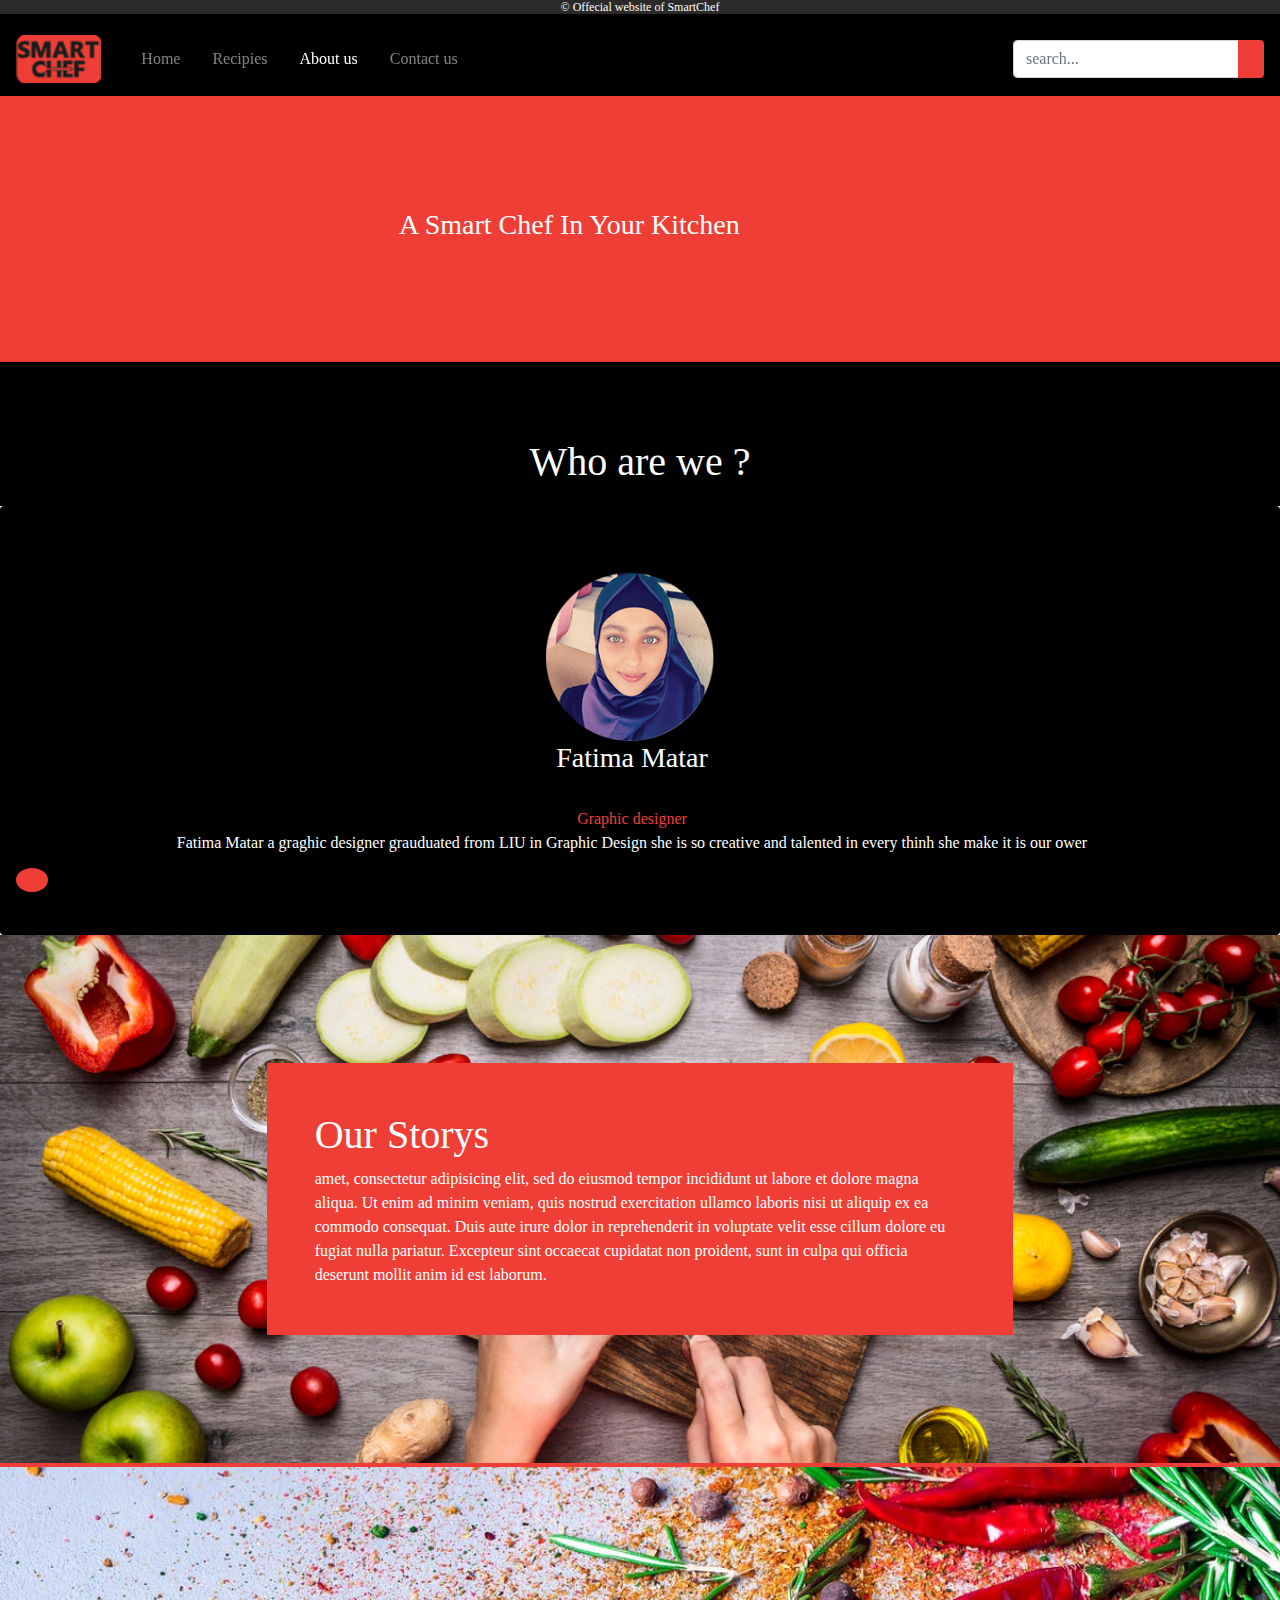
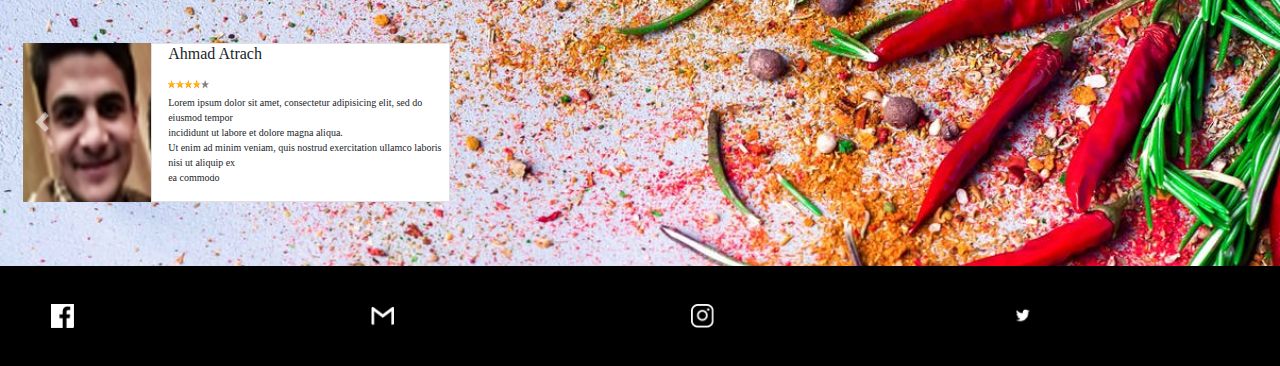
<file: aboutus.html>
<!DOCTYPE html>
<html>
  <head>
    <title>Smart Chef</title>
    <link rel="icon" type="image/png" href="logo2.png" />
    <meta name="viewport" content="width=device-width, initial-scale=1.0" />
    <link rel="stylesheet" href="https://use.fontawesome.com/releases/v5.7.2/css/all.css" integrity="sha384-fnmOCqbTlWIlj8LyTjo7mOUStjsKC4pOpQbqyi7RrhN7udi9RwhKkMHpvLbHG9Sr" crossorigin="anonymous">
    <link rel="stylesheet" href="bootstrap.min.css" />
    <link rel="stylesheet" type="text/css" href="animate.css">
    <link rel="stylesheet" href="style.css" />
  </head>
  <body class="Cfont">
<div class="bg-black">
<!--this is the arrowup-->
  <div id="f"></div>
  <div class="navbar navbar-dark navbar-expand-sm fixed-bottom"> <div class="bg-orange border-raduis-round" ><a class="far fa-arrow-alt-circle-up text-white p-3" href="#f"></a></div></div>
<!--this is the first div abouve the nave bar-->

        <div>  <h1 class=" off"> &copy; Offecial website of SmartChef </h1></div>
<!-- #this is the navbar# -->
   <nav class="navbar cssnav navbar-dark navbar-expand-xl sticky-top">
      <a href="index.html" class="navbar-brand">
        <img src="logo2.png" alt="html logo" height="48px " class="d-block logo2  d-md-none" />
        <img src="logo2.png" alt="html logo" height="30px" class=" d-none  d-lg-none d-md-block" />
        <img src="logo2.png" alt="html logo" height="48px" class=" d-lg-block d-none" />
      </a>
      <button
        type="button"
        class="navbar-toggler"
        data-target=".collapsible-navbar"
        data-toggle="collapse"
      >
        <span class="navbar-toggler-icon"></span>
      </button>
      <div  class="collapse collapsible-navbar navbar-collapse">
        <ul class="navbar-nav ">
     
          <li class="nav-item pl-3"><a href="index.html" class="nav-link"><span><i class="fa fa-home"></i></span> Home</a></li>
          <li class="nav-item pl-3">
            <a href="recipe.html" class="nav-link "><span><i class="fa fa-heart"></i></span> Recipies</a>
          </li>
          <li class="nav-item pl-3"><a href="aboutus.html" class="nav-link active "><span><i class="fa fa-user animated heartBeat"></i></span> About us</a></li>
          <li class="nav-item pl-3 "><a href="contact.html" class="nav-link"><span><i class="fa fa-inbox"></i></span> Contact us</a></li>
          <form class=" pl-4 form-inline d-xl-none d-block col-8 justify-content-end">
          <div class="input-group">
            <div class="input-group-append">
              <button class="btn fa fa-search bg-orange"></button>
            </div>
            <input
              type="text"
              placeholder="search..."
              class="form-control"
            />
            
          </div>

     </form>     
        </ul>
      
      </div>
        <form class=" form-inline d-xl-block d-none   justify-content-end">
          <div class="input-group">
            <input
              type="text"
              placeholder="search..."
              class="form-control"
            />
            <div class="input-group-append">
              <button class="btn fa fa-search bg-orange text-white"></button>
            </div>
          </div></form>   </nav></div>
<!-- #this backround in a big size register button# -->
  <div class="bk3 mx-auto d-md-block d-none text-white pt-6 pb-6 pl-9 ">
            <div class="form-inline ">
              <h3 class="d-sm-block mx-auto pt-5 pb-5 d-none col-12 border-raduis">
              A Smart Chef In Your Kitchen </h3>
              </div>
               </div>
<!-- #this backround in a small size register button -->
  <div class="bk3 pt-5 mx-auto d-block d-md-none pb-7 ">
    
  <div class="form-inline mx-auto text-white col-12">
              <h5 class="mx-auto">A Smart Chef In Your Kitchen </h5>
              </div>
              
      </div>           
<!-- this is who are we -->
  <div class=" div d-flex text-center ">
   <h1 class="mx-auto Cfont pt-6">Who are we ?</h1> 
    </div>  
<!-- #those are the cards --> 
  <div id="nature" class="carousel slide " data-ride="carousel" data-interval="3000">
          <div class="carousel-inner">
            <div class="carousel-item active">
              <div class="card  col-md-12 bg-black text-white Cfont pt-6 pb-6"><div class=" mx-auto"><img src="fatima.png" width="90%"></div> <div class="mx-auto text-center pr-3 "  ><h3>Fatima Matar</h3> <br/> <p class="orange"> Graphic designer <br/><span class="text-white"> Fatima Matar a graghic designer grauduated from LIU in Graphic Design she is so creative and talented in every thinh she make it is our ower</span></p></div></div>
            </div>
            <div class="carousel-item">
              <div class=" card col-md-12 bg-black text-white Cfont pt-6 pb-6 "><div class=" mx-auto"><img src="ahmad.png" width="90%"></div> <div class="mx-auto text-center pr-3 "  ><h3>Fatima Matar</h3> <br/> <p class="orange"> Graphic designer <br/><span class="text-white"> Fatima Matar a graghic designer grauduated from LIU in Graphic Design she is so creative and talented in every thinh she make it is our ower</span></p></div></div>
            </div>
            <div class="carousel-item">
              <div class=" card col-md-12 bg-black text-white Cfont pt-6 pb-6 "><div class=" mx-auto"><img src="safa.png" width="90%"></div> <div class="mx-auto text-center pr-3 "  ><h3>Fatima Matar</h3> <br/> <p class="orange"> Graphic designer <br/><span class="text-white"> Fatima Matar a graghic designer grauduated from LIU in Graphic Design she is so creative and talented in every thinh she make it is our ower</span></p></div></div>
            </div>
          </div>
          <a href="#nature" class="carousel-control-prev" data-slide="prev">
            <span class=""></span>
          </a>
          <a href="#nature" class="carousel-control-next" data-slide="next">
            <span class=""></span>
          </a>
        </div>   
        <div class="bk4 bg-orange  pt-7 pb-7">
                  
                  <div class="bg-orange col-7 text-white mx-auto my-auto p-5"><h1> Our Storys</h1> amet, consectetur adipisicing elit, sed do eiusmod
                  tempor incididunt ut labore et dolore magna aliqua. Ut enim ad minim veniam,
                  quis nostrud exercitation ullamco laboris nisi ut aliquip ex ea commodo
                  consequat. Duis aute irure dolor in reprehenderit in voluptate velit esse
                  cillum dolore eu fugiat nulla pariatur. Excepteur sint occaecat cupidatat non
                  proident, sunt in culpa qui officia deserunt mollit anim id est laborum. </div>
                </div> 
                <!--this is the comment section-->  
      <div class=" bg-black border-top-orange " > 
        <div class="d-flex  bckdiv7 pt-7 pb-6 ">
        <div class=" mt-5 ml-7">
        <div id="nature" class="carousel slide ml-2 col-10" data-ride="carousel">
          <ul class="carousel-indicators">
            <li data-target="#nature" data-slide-to="0" class="active"></li>
            <li data-target="#nature" data-slide-to="1"></li>
            <li data-target="#nature" data-slide-to="2"></li>
            <li data-target="#nature" data-slide-to="3"></li>
          </ul>
          <div class="carousel-inner">
            <div class="carousel-item active">
              <div class="mr-auto ml- d-flex">
          <img src="personeicon2.png" width="30%;" >
        
        <div class="d-block border bg-white pl-3" >
          <h6>Ahmad Atrach</h6>
          <img class="" src="stars.png" width="15%">
          <p class=" text3">Lorem ipsum dolor sit amet, consectetur adipisicing elit, sed do eiusmod
          tempor<br/> incididunt ut labore et dolore magna aliqua.<br/> Ut enim ad minim veniam,
          quis nostrud exercitation ullamco laboris nisi ut aliquip ex<br/> ea commodo  </p>
        </div></div>
            </div>
            <div class="carousel-item">
              <div class="mr-auto ml- d-flex">
          <img src="personeicon.png" width="30%;" >
        
        <div class="d-block border bg-white pl-3" >
          <h6>Mouhamad Oumar</h6>
          <img class="" src="stars.png" width="15%">
          <p class=" text3">Lorem ipsum dolor sit amet, consectetur adipisicing elit, sed do eiusmod
          tempor<br/> incididunt ut labore et dolore magna aliqua.<br/> Ut enim ad minim veniam,
          quis nostrud exercitation ullamco laboris nisi ut aliquip ex<br/> ea commodo  </p>
        </div></div>
            </div>
            <div class="carousel-item">
              <div class="mr-auto ml- d-flex">
          <img src="personeicon.png" width="30%;" >
        
        <div class="d-block border bg-white pl-3" >
          <h6>yehya hamouden</h6>
          <img class="" src="stars.png" width="15%">
          <p class=" text3">Lorem ipsum dolor sit amet, consectetur adipisicing elit, sed do eiusmod
          tempor<br/> incididunt ut labore et dolore magna aliqua.<br/> Ut enim ad minim veniam,
          quis nostrud exercitation ullamco laboris nisi ut aliquip ex<br/> ea commodo  </p>
        </div></div>
            </div>
            <div class="carousel-item">
              <div class="mr-auto ml- d-flex">
          <img src="personeicon.png" width="30%;" >
        
        <div class="d-block border bg-white pl-3" >
          <h6>Issa Badra</h6>
          <img class="" src="stars.png" width="15%">
          <p class=" text3">Lorem ipsum dolor sit amet, consectetur adipisicing elit, sed do eiusmod
          tempor<br/> incididunt ut labore et dolore magna aliqua.<br/> Ut enim ad minim veniam,
          quis nostrud exercitation ullamco laboris nisi ut aliquip ex<br/> ea commodo  </p>
        </div></div>
            </div>
          </div>
          <a href="#nature" class="carousel-control-prev" data-slide="prev">
            <span class="carousel-control-prev-icon"></span>
          </a>
          <a href="#nature" class="carousel-control-next" data-slide="next">
            <span class="carousel-control-next-icon"></span>
          </a>
        </div>
      </div>
        </div>
      </div>


<!--this is the footer-->
    <div class="bg-black d-flex"> 
        <div class="containe">
         <img src="facebook.png" alt="Avatar" class="image">
        <a href="http://www.facebook.com"><div class="overlay">
           <div class="text"><p class="size1">Facebook</p></div>
             </div></a>
                </div>
                <div class="containe">
         <img src="gmail.png" alt="Avatar" class="image">
       <a href="http://www.gmail.com">  <div class="overlay">
           <div class="text"><p class="size1">Gmail</p></div>
             </div></a>
                </div>
                <div class="containe">
         <img src="instagram.png" alt="Avatar" class="image">
        <a href="http://www.instagram.com"><div class="overlay">
        <div class="text"><p class="size1">Instagram</p></div>
             </div></a>
                </div>
                <div class="containe">
         <img src="twitter.png" alt="Avatar" class="image">
      <a href="http://www.twitter.com"> <div class="overlay">
            <div class="text"><p class="size1">Twitter</p></div>
             </div></a>
                </div></div>
                
      </div>
<script src="jquery-3.3.1.min.js"></script>
<script src="bootstrap.min.js"></script>
</body>
</html>
</file>
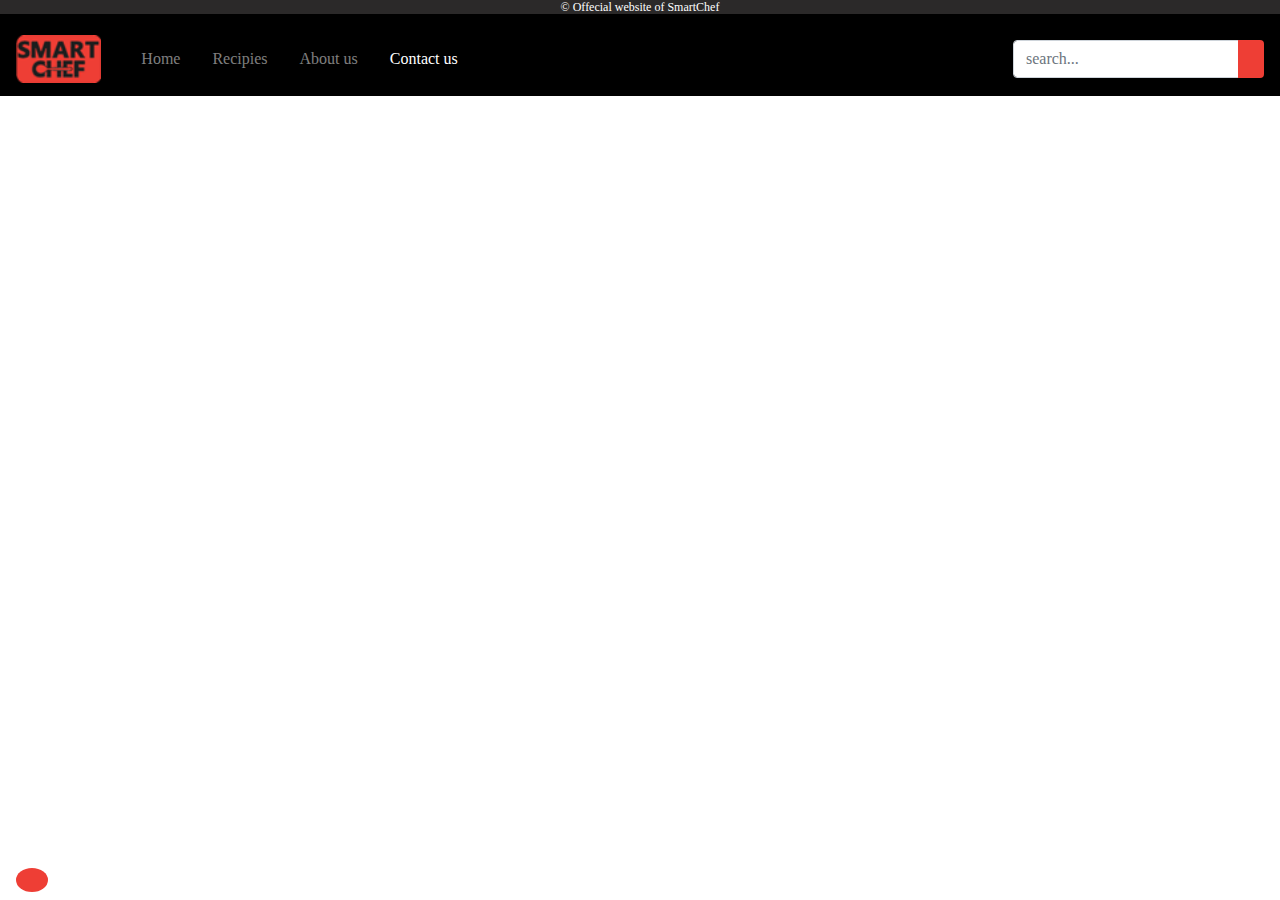
<file: contact.html>
<!DOCTYPE html>
<html>
  <head>
    <title>Smart Chef</title>
    <link rel="icon" type="image/png" href="logo2.png" />
    <meta name="viewport" content="width=device-width, initial-scale=1.0" />
    <link rel="stylesheet" href="https://use.fontawesome.com/releases/v5.7.2/css/all.css" integrity="sha384-fnmOCqbTlWIlj8LyTjo7mOUStjsKC4pOpQbqyi7RrhN7udi9RwhKkMHpvLbHG9Sr" crossorigin="anonymous">  
    <link rel="stylesheet" href="bootstrap.min.css" />
    <link rel="stylesheet" type="text/css" href="animate.css">
    <link rel="stylesheet" href="style.css" />
  </head>
  <body class="Cfont">
<div class="bg-black">
  <div id="f"></div>
<div class="navbar navbar-dark  navbar-expand-sm fixed-bottom"> <div class="bg-orange border-raduis-round" ><a class="far fa-arrow-alt-circle-up text-white p-3" href="#f"></a></div></div>
<!--this is the first div abouve the nave bar-->

        <div>  <h1 class=" off"> &copy; Offecial website of SmartChef </h1></div>
<!-- #this is the navbar# -->
   <nav class="navbar cssnav navbar-dark navbar-expand-xl sticky-top">
      <a href="index.html" class="navbar-brand">
        <img src="logo2.png" alt="html logo" height="48px " class="d-block logo2  d-md-none" />
        <img src="logo2.png" alt="html logo" height="30px" class=" d-none  d-lg-none d-md-block" />
        <img src="logo2.png" alt="html logo" height="48px" class=" d-lg-block d-none" />
      </a>
      <button
        type="button"
        class="navbar-toggler"
        data-target=".collapsible-navbar"
        data-toggle="collapse"
      >
        <span class="navbar-toggler-icon"></span>
      </button>
      <div  class="collapse collapsible-navbar navbar-collapse">
        <ul class="navbar-nav ">
     
          <li class="nav-item pl-3"><a href="index.html" class="nav-link"><span><i class="fa fa-home"></i></span> Home</a></li>
          <li class="nav-item pl-3">
            <a href="recipe.html" class="nav-link "><span><i class="fa fa-heart"></i></span> Recipies</a>
          </li>
          <li class="nav-item pl-3"><a href="aboutus.html" class="nav-link"><span><i class="fa fa-user"></i></span> About us</a></li>
          <li class="nav-item pl-3 "><a href="contact.html" class="nav-link  active"><span><i class="fa fa-inbox animated heartBeat"></i></span> Contact us</a></li>
          <form class=" pl-4 form-inline d-xl-none d-block col-8 justify-content-end">
          <div class="input-group">
            <div class="input-group-append">
              <button class="btn fa fa-search bg-orange"></button>
            </div>
            <input
              type="text"
              placeholder="search..."
              class="form-control"
            />
            
          </div>

     </form>     
        </ul>
      
      </div>
        <form class=" form-inline d-xl-block d-none   justify-content-end">
          <div class="input-group">
            <input
              type="text"
              placeholder="search..."
              class="form-control"
            />
            <div class="input-group-append">
              <button class="btn fa fa-search bg-orange text-white"></button>
            </div>
          </div></form>   </nav></div>
<script src="jquery-3.3.1.min.js"></script>
<script src="bootstrap.min.js"></script>
</body>
</html>
</file>
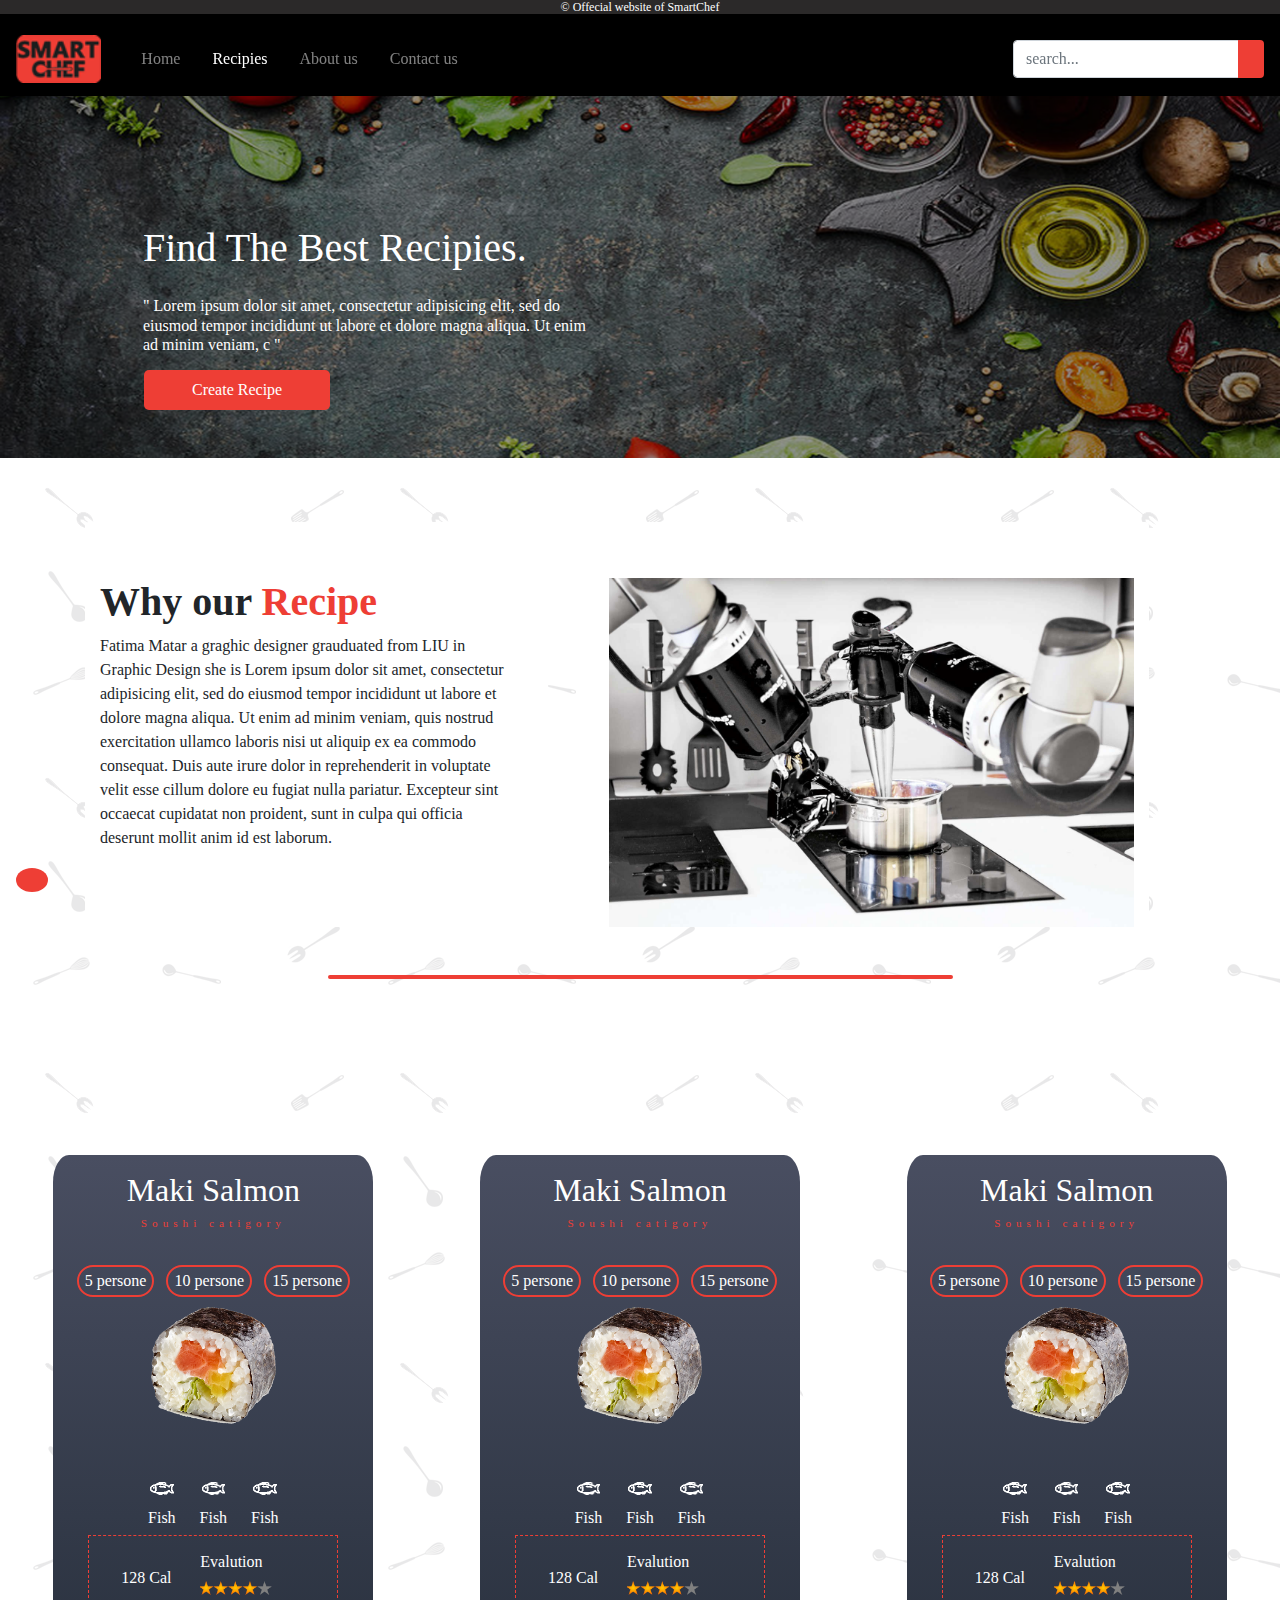
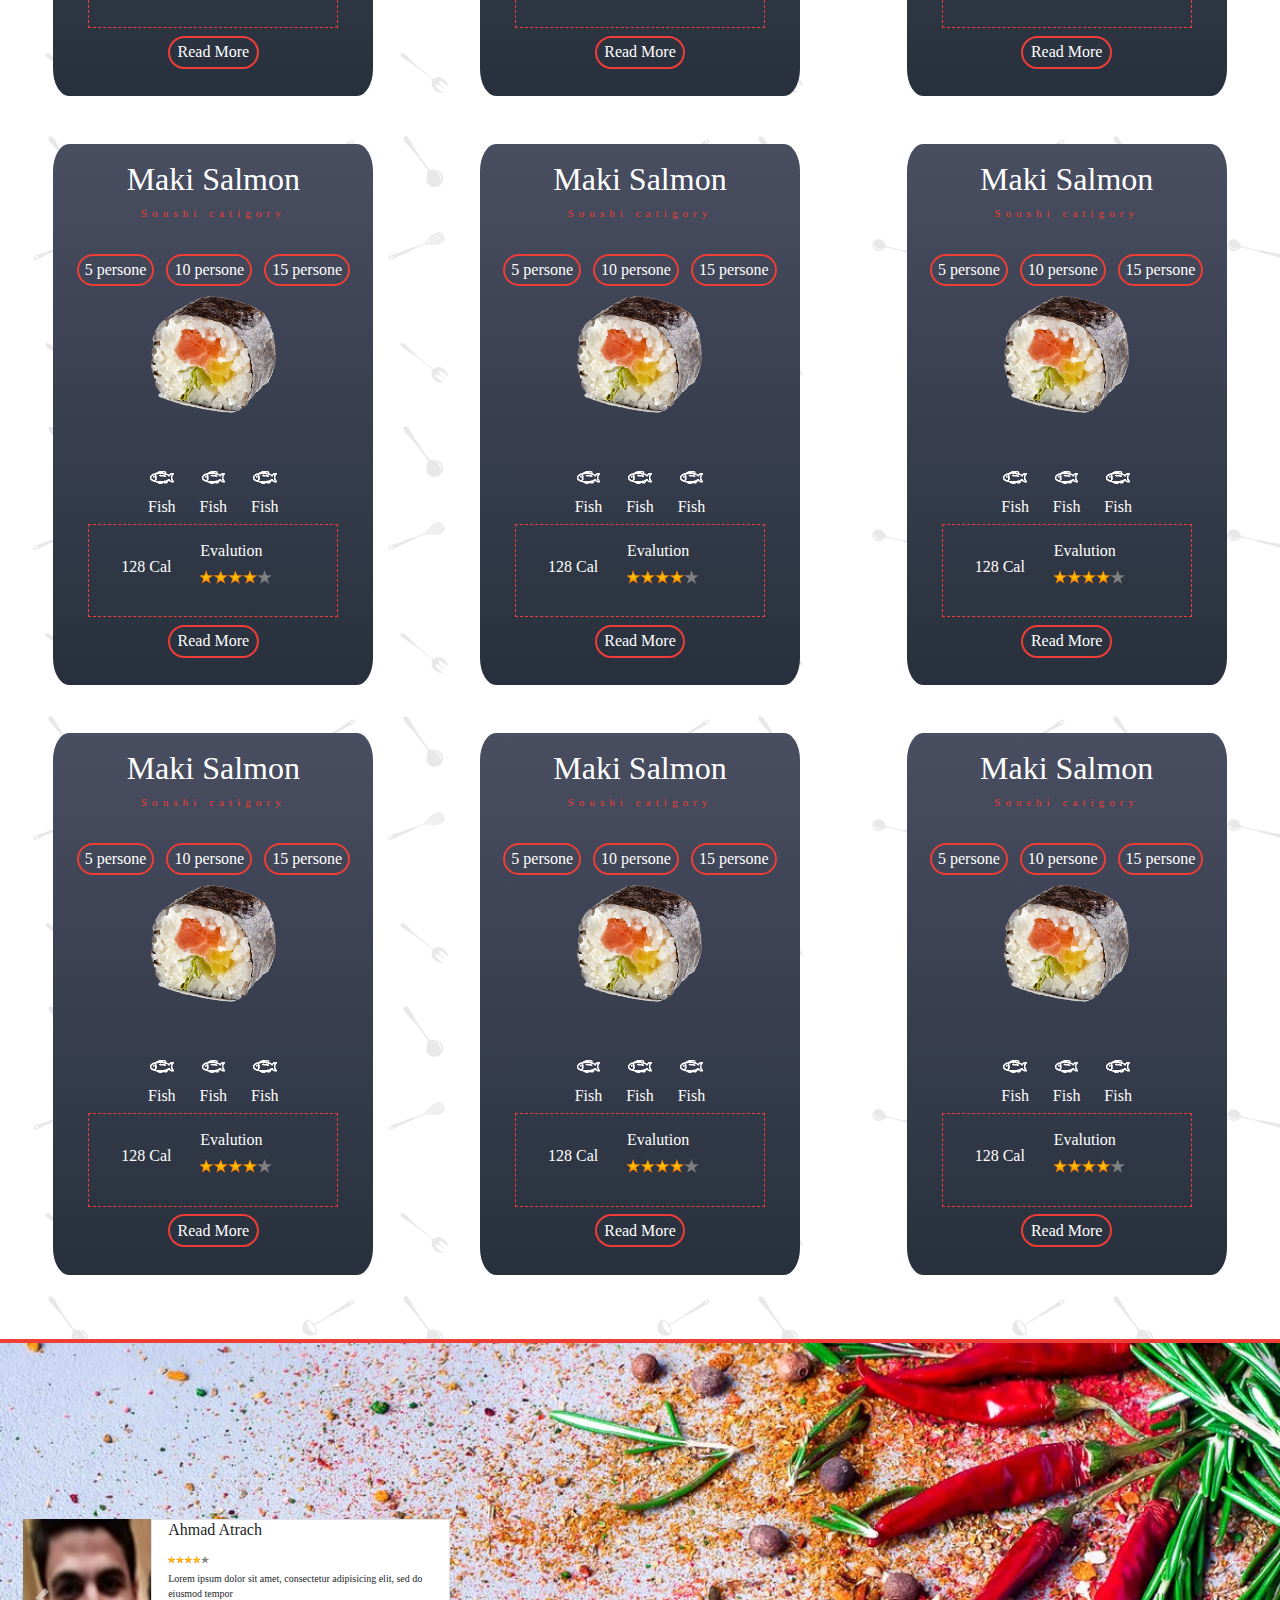
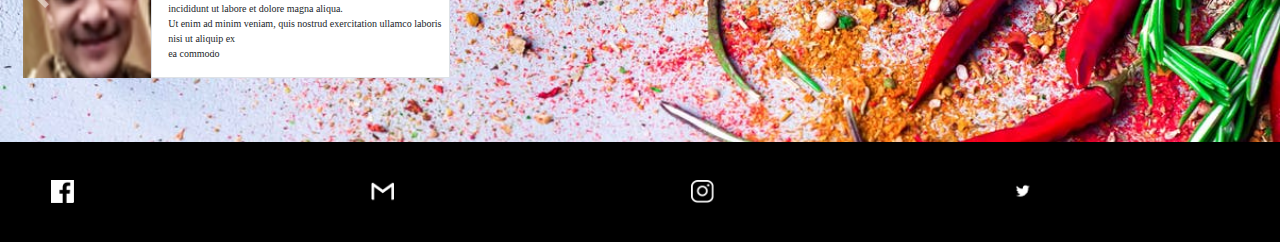
<file: recipe.html>
<!DOCTYPE html>
<html>
  <head>
    <title>Recipes</title>
    <link rel="icon" type="image/png" href="logo2.png" />
    <meta name="viewport" content="width=device-width, initial-scale=1.0" />
    <link rel="stylesheet" href="https://use.fontawesome.com/releases/v5.7.2/css/all.css" integrity="sha384-fnmOCqbTlWIlj8LyTjo7mOUStjsKC4pOpQbqyi7RrhN7udi9RwhKkMHpvLbHG9Sr" crossorigin="anonymous">
    <link rel="stylesheet" href="bootstrap.min.css" />
    <link rel="stylesheet" href="style.css" />
     <link rel="stylesheet" type="text/css" href="animate.css">
  </head>
  <body class="Cfont bg-black bg-black ">
<div class="bg-black">
<!--this is the arrowup-->
  <div id="f"></div>
  <div class="navbar navbar-dark navbar-expand-sm fixed-bottom"> <div class="bg-orange border-raduis-round" ><a class="far fa-arrow-alt-circle-up text-white p-3" href="#f"></a></div></div>
<!--this is registration div on button in the register in small big screen -->
  <div class="modal Cfont bg-orange opacity" id="registermodal" >
        <div class="modal-dialog animated zoomIn bg-black raduis  ">
          <div class="modal-content bg-black raduis  ">
            <div class="modal-header">
              <h4 class="text-white">Create Recipe</h4>
              <button type="button" class="close text-white" data-dismiss="modal">
                &times;
              </button>
            </div>
            <div class="container mt-5 mb-5 text-white pl-5 pr-5">
      <form>
        <div class="form-row">
          <div class="form-group col-md-6">
            <label for="fname">Name of the recipe</label>
            <input
              type="text"
              id="fname"
              class="form-control"
              placeholder="enter your recipe name"
              required
            />
          </div>
          <div class="form-group col-md-6">
          <label for="exp">For persones:</label>
          <input
            type="number"
            id="exp"
            class="form-control"
            min="0"
            value="3"
          />
        </div>
        </div>
        <div class="form-group">
          <label for="email">Entre the ingredient</label>
          <div class="input-group" style="height: 100px;">
            <div class="input-group-prepend">
              <span class="input-group-text">?</span>
            </div>
            <textarea
              style="height: 100px;"            

              id="email"
              class="form-control"
              placeholder="type here"
              required></textarea>
          </div>
        </div>  
          <div class="form-group">
            <label for="address">Kind of recipe:</label>
            <select id="address" class="form-control">
              <option value="1">Sweet</option>
              <option value="2" >Salty</option>
              <option value="3" selectedS>Home Cooking</option>
              <option value="4">Healthy</option>
            </select>
          </div>
                  <div class="form-group">
          <label for="email">Preparation</label>
          <div class="input-group" style="height: 100px;">
            <div class="input-group-prepend">
              <span class="input-group-text"><span class="rotate textsmall">how you do it</span></span>
            </div>
            <textarea
              style="height: 100px;"            
              id="email"
              class="form-control"
              placeholder="type here"
              required></textarea>
          </div>
        </div>  
        <div class="form-group ">
          <div class="custom-control custom-radio">
     <input type="radio" id="customRadio1" name="customRadio" class="custom-control-input" required>
  <label class="custom-control-label" for="customRadio1">Over 500 Caloreies</label>
      </div>
    <div class="custom-control custom-radio">
  <input type="radio" id="customRadio2" name="customRadio" class="custom-control-input" required>
  <label class="custom-control-label" for="customRadio2">Less than 500 Calories</label>
      </div>
        </div> 

        <div class="modal-footer">
              <button class="btn bg-orange text-white" type="submit">Create Recipe</button>
            </div>
      </form>
    </div>  
            
          </div>
        </div>
      </div>
<!--this is the first div abouve the nave bar-->

        <div>  <h1 class=" off"> &copy; Offecial website of SmartChef </h1></div>
<!-- #this is the navbar# -->
	 <nav class="navbar cssnav navbar-dark navbar-expand-xl sticky-top">
      <a href="index.html" class="navbar-brand">
        <img src="logo2.png" alt="html logo" height="48px " class="d-block logo2  d-md-none" />
        <img src="logo2.png" alt="html logo" height="30px" class=" d-none  d-lg-none d-md-block" />
        <img src="logo2.png" alt="html logo" height="48px" class=" d-lg-block d-none" />
      </a>
      <button
        type="button"
        class="navbar-toggler"
        data-target=".collapsible-navbar"
        data-toggle="collapse"
      >
        <span class="navbar-toggler-icon"></span>
      </button>
      <div  class="collapse collapsible-navbar navbar-collapse">
        <ul class="navbar-nav ">
     
          <li class="nav-item pl-3"><a href="index.html" class="nav-link "><span><i class="fa fa-home"></i></span> Home</a></li>
          <li class="nav-item pl-3">
            <a href="recipe.html" class="nav-link active"><span><i class="fa fa-heart animated heartBeat"></i></span> Recipies</a>
          </li>
          <li class="nav-item pl-3"><a href="aboutus.html" class="nav-link"><span><i class="fa fa-user"></i></span> About us</a></li>
          <li class="nav-item pl-3 "><a href="contact.html" class="nav-link"><span><i class="fa fa-inbox"></i></span> Contact us</a></li>
          <form class=" pl-4 form-inline d-xl-none d-block col-8 justify-content-end">
          <div class="input-group">
            <div class="input-group-append">
              <button class="btn fa fa-search bg-orange"></button>
            </div>
            <input
              type="text"
              placeholder="search..."
              class="form-control"
            />
            
          </div>

     </form>     
        </ul>
      
      </div>
        <form class=" form-inline d-xl-block d-none   justify-content-end">
          <div class="input-group">
            <input
              type="text"
              placeholder="search..."
              class="form-control"
            />
            <div class="input-group-append">
              <button class="btn fa fa-search bg-orange text-white"></button>
            </div>
          </div></form>   </nav>
<!-- #this backround in a big size register button# -->
	<div class="recipebk d-md-block d-none text-white pt-7 pl-7">  
            <div class="form-inline ">
            	<h1 class="d-sm-block d-none col-12">
           Find The Best Recipies. </h1>
              </div>
              <h6 class=" d-sm-block d-none col-5 mt-3 ">
           " Lorem ipsum dolor sit amet, consectetur adipisicing elit, sed do eiusmod
           tempor incididunt ut labore et dolore magna aliqua. Ut enim ad minim veniam,
           c "</h6> 
              <button
          class=" registerbuttonrecipe ml-3 pl-5 pr-5 mt-2 mb-5"
          data-target="#registermodal"
          data-toggle="modal">
          Create Recipe
        </button>
               </div>
<!-- #this backround in a small size register button -->
  <div class="recipebk pt-5 d-block d-md-none ">
    
  <div class="form-inline text-white col-12">
              <h5 ">
           Find The Best Recipies. </h5>
              </div>
              <h6 class="textsmall  text-white col-4">
           " Lorem ipsum dolor sit amet, consectetur adipisicing elit, sed do eiusmod
           tempor incididunt ut labore et dolore magna aliqua. Ut enim ad minim veniam,
           c "</h6> 
              <button
          class=" registerbuttonrecipe ml-3 pl-5 pr-5 mt-2 mb-5"
          data-target="#registermodal"
          data-toggle="modal">
          Create Recipe
        </button>
      </div>           
<!--this is our recipe feature-->
 <div class="row recipediv2 col-12 bg-white mx-auto  pb-6 pt-6 ">
	  	<div class="container row mx-auto " >
	  		<div class="card bg-white col-md-6  pt-6 col-xl-5 col-12 Cfont d-block"><div class="mx-auto text-left  pr-3 "  ><h1 class="bold">Why our <span class="orange">Recipe</span> </h1><p class=""> <span class=""> Fatima Matar a graghic designer grauduated from LIU in Graphic Design she is Lorem ipsum dolor sit amet, consectetur adipisicing elit, sed do eiusmod
        tempor incididunt ut labore et dolore magna aliqua. Ut enim ad minim veniam,
        quis nostrud exercitation ullamco laboris nisi ut aliquip ex ea commodo
        consequat. Duis aute irure dolor in reprehenderit in voluptate velit esse
        cillum dolore eu fugiat nulla pariatur. Excepteur sint occaecat cupidatat non
        proident, sunt in culpa qui officia deserunt mollit anim id est laborum.	</span></p></div></div>
        <div class="card  col-md-5 col-xl-6 col-8 mx-auto  pt-6 justify-content-center "><img src="robotrecipe.jpg" width="100%"></div></div><div class="bg-orange mx-auto mt-5" style=" width: 50%; border-radius: 50px; border:solid #ee3e35 2px; "></div></div>
<!--this is our recipe our recipe-->
 <div class=" recipediv2 col-12 bg-white mx-auto  pb-6 pt-6">
 	<div class="row">
   <!--this is the first card--><div class="card animated pulse back col-md-5 col-xl-3 mt-5 ml-2 col-10 mx-auto  ">
        <div class="mx-auto text-center pt-3"><h3 class="text-white title">Maki Salmon</h3> <h6 class="subtitle">Soushi catigory</h6></div>
        <div class="card-body width   ">
          <div class="d-flex justify-content-center mx-auto " style=" width: 80%">
          <button class="btn rounddiv"> 5 persone</button>
          <button class="btn rounddiv "> 10 persone</button>
          <button class="btn rounddiv"> 15 persone</button>
        </div>
        <div class="mx-auto d-flex">
            <img class="mx-auto pic" src="png1.png" width="50%" >
        </div>
        <div class=" d-flex justify-content-center mt-5" >
          <div class="d-flex  bck " style="width: 60%;">
            <div class="element text-center  ">
            <img src="220126.png" width="50%"> 
            <h6 class="pt-2">Fish</h6>
          </div>
          <div class="element text-center mx-auto  ">
            <img src="220126.png" width="50%"> 
            <h6 class="pt-2">Fish</h6>
          </div> 
          <div class="element text-center" >
            <img src="220126.png" width="50%"> 
            <h6 class="pt-2">Fish</h6>
          </div>
          </div>  
        </div>
        <div  class=" d-flex mx-auto  text-white p-3" style="width: 100%; border:dashed #ee3e35 1px; ;" >
        <h6 class="p-3"> 128 Cal </h6>
        <div class="ml-auto">
          <h6>Evalution</h6>
          <img class="mb-2" src="stars.png" width="60%">
        </div>
        </div>
        <div class="  d-flex justify-content-center">
          <button class="rounddiv btn"> Read More </button>
        </div>
        
        </div> 
        </div>  	
   <!--this is the first card--><div class="card back  animated pulse col-md-5 col-xl-3 mt-5 ml-2 col-10 mx-auto  ">
        <div class="mx-auto text-center pt-3"><h3 class="text-white title">Maki Salmon</h3> <h6 class="subtitle">Soushi catigory</h6></div>
        <div class="card-body width ">
          <div class="d-flex justify-content-center mx-auto " style=" width: 80%">
          <button class="btn rounddiv"> 5 persone</button>
          <button class="btn rounddiv "> 10 persone</button>
          <button class="btn rounddiv"> 15 persone</button>
        </div>
        <div class="mx-auto d-flex">
            <img class="mx-auto pic" src="png1.png" width="50%" >
        </div>
        <div class=" d-flex justify-content-center mt-5" >
          <div class="d-flex  bck " style="width: 60%;">
            <div class="element text-center  ">
            <img src="220126.png" width="50%"> 
            <h6 class="pt-2">Fish</h6>
          </div>
          <div class="element text-center mx-auto  ">
            <img src="220126.png" width="50%"> 
            <h6 class="pt-2">Fish</h6>
          </div> 
          <div class="element text-center" >
            <img src="220126.png" width="50%"> 
            <h6 class="pt-2">Fish</h6>
          </div>
          </div>  
        </div>
        <div  class=" d-flex mx-auto  text-white p-3" style="width: 100%; border:dashed #ee3e35 1px; ;" >
        <h6 class="p-3"> 128 Cal </h6>
        <div class="ml-auto">
          <h6>Evalution</h6>
          <img class="mb-2" src="stars.png" width="60%">
        </div>
        </div>
        <div class="  d-flex justify-content-center">
          <button class="rounddiv btn"> Read More </button>
        </div>
        
        </div> 
        </div>  	
   <!--this is the first card--><div class="card back  animated pulse col-md-5 col-xl-3 mt-5 ml-2 col-10 mx-auto  ">
        <div class="mx-auto text-center pt-3"><h3 class="text-white title">Maki Salmon</h3> <h6 class="subtitle">Soushi catigory</h6></div>
        <div class="card-body width ">
          <div class="d-flex justify-content-center mx-auto " style=" width: 80%">
          <button class="btn rounddiv"> 5 persone</button>
          <button class="btn rounddiv "> 10 persone</button>
          <button class="btn rounddiv"> 15 persone</button>
        </div>
        <div class="mx-auto d-flex">
            <img class="mx-auto pic" src="png1.png" width="50%" >
        </div>
        <div class=" d-flex justify-content-center mt-5" >
          <div class="d-flex  bck " style="width: 60%;">
            <div class="element text-center  ">
            <img src="220126.png" width="50%"> 
            <h6 class="pt-2">Fish</h6>
          </div>
          <div class="element text-center mx-auto  ">
            <img src="220126.png" width="50%"> 
            <h6 class="pt-2">Fish</h6>
          </div> 
          <div class="element text-center" >
            <img src="220126.png" width="50%"> 
            <h6 class="pt-2">Fish</h6>
          </div>
          </div>  
        </div>
        <div  class=" d-flex mx-auto  text-white p-3" style="width: 100%; border:dashed #ee3e35 1px; ;" >
        <h6 class="p-3"> 128 Cal </h6>
        <div class="ml-auto">
          <h6>Evalution</h6>
          <img class="mb-2" src="stars.png" width="60%">
        </div>
        </div>
        <div class="  d-flex justify-content-center">
          <button class="rounddiv btn"> Read More </button>
        </div>
        
        </div> 
        </div>  	
        </div><div class="row">
   <!--this is the first card--><div class="card  animated pulse back col-md-5 col-xl-3 mt-5 ml-2 col-10 mx-auto  ">
        <div class="mx-auto text-center pt-3"><h3 class="text-white title">Maki Salmon</h3> <h6 class="subtitle">Soushi catigory</h6></div>
        <div class="card-body width ">
          <div class="d-flex justify-content-center mx-auto " style=" width: 80%">
          <button class="btn rounddiv"> 5 persone</button>
          <button class="btn rounddiv "> 10 persone</button>
          <button class="btn rounddiv"> 15 persone</button>
        </div>
        <div class="mx-auto d-flex">
            <img class="mx-auto pic" src="png1.png" width="50%" >
        </div>
        <div class=" d-flex justify-content-center mt-5" >
          <div class="d-flex  bck " style="width: 60%;">
            <div class="element text-center  ">
            <img src="220126.png" width="50%"> 
            <h6 class="pt-2">Fish</h6>
          </div>
          <div class="element text-center mx-auto  ">
            <img src="220126.png" width="50%"> 
            <h6 class="pt-2">Fish</h6>
          </div> 
          <div class="element text-center" >
            <img src="220126.png" width="50%"> 
            <h6 class="pt-2">Fish</h6>
          </div>
          </div>  
        </div>
        <div  class=" d-flex mx-auto  text-white p-3" style="width: 100%; border:dashed #ee3e35 1px; ;" >
        <h6 class="p-3"> 128 Cal </h6>
        <div class="ml-auto">
          <h6>Evalution</h6>
          <img class="mb-2" src="stars.png" width="60%">
        </div>
        </div>
        <div class="  d-flex justify-content-center">
          <button class="rounddiv btn"> Read More </button>
        </div>
        
        </div> 
        </div>  	
   <!--this is the first card--><div class="card  animated pulse back col-md-5 col-xl-3 mt-5 ml-2 col-10 mx-auto  ">
        <div class="mx-auto text-center pt-3"><h3 class="text-white title">Maki Salmon</h3> <h6 class="subtitle">Soushi catigory</h6></div>
        <div class="card-body width ">
          <div class="d-flex justify-content-center mx-auto " style=" width: 80%">
          <button class="btn rounddiv"> 5 persone</button>
          <button class="btn rounddiv "> 10 persone</button>
          <button class="btn rounddiv"> 15 persone</button>
        </div>
        <div class="mx-auto d-flex">
            <img class="mx-auto pic" src="png1.png" width="50%" >
        </div>
        <div class=" d-flex justify-content-center mt-5" >
          <div class="d-flex  bck " style="width: 60%;">
            <div class="element text-center  ">
            <img src="220126.png" width="50%"> 
            <h6 class="pt-2">Fish</h6>
          </div>
          <div class="element text-center mx-auto  ">
            <img src="220126.png" width="50%"> 
            <h6 class="pt-2">Fish</h6>
          </div> 
          <div class="element text-center" >
            <img src="220126.png" width="50%"> 
            <h6 class="pt-2">Fish</h6>
          </div>
          </div>  
        </div>
        <div  class=" d-flex mx-auto  text-white p-3" style="width: 100%; border:dashed #ee3e35 1px; ;" >
        <h6 class="p-3"> 128 Cal </h6>
        <div class="ml-auto">
          <h6>Evalution</h6>
          <img class="mb-2" src="stars.png" width="60%">
        </div>
        </div>
        <div class="  d-flex justify-content-center">
          <button class="rounddiv btn"> Read More </button>
        </div>
        
        </div> 
        </div>  	
   <!--this is the first card--><div class="card back animated pulse col-md-5 col-xl-3 mt-5 ml-2 col-10 mx-auto  ">
        <div class="mx-auto text-center pt-3"><h3 class="text-white title">Maki Salmon</h3> <h6 class="subtitle">Soushi catigory</h6></div>
        <div class="card-body width ">
          <div class="d-flex justify-content-center mx-auto " style=" width: 80%">
          <button class="btn rounddiv"> 5 persone</button>
          <button class="btn rounddiv "> 10 persone</button>
          <button class="btn rounddiv"> 15 persone</button>
        </div>
        <div class="mx-auto d-flex">
            <img class="mx-auto pic" src="png1.png" width="50%" >
        </div>
        <div class=" d-flex justify-content-center mt-5" >
          <div class="d-flex  bck " style="width: 60%;">
            <div class="element text-center  ">
            <img src="220126.png" width="50%"> 
            <h6 class="pt-2">Fish</h6>
          </div>
          <div class="element text-center mx-auto  ">
            <img src="220126.png" width="50%"> 
            <h6 class="pt-2">Fish</h6>
          </div> 
          <div class="element text-center" >
            <img src="220126.png" width="50%"> 
            <h6 class="pt-2">Fish</h6>
          </div>
          </div>  
        </div>
        <div  class=" d-flex mx-auto  text-white p-3" style="width: 100%; border:dashed #ee3e35 1px; ;" >
        <h6 class="p-3"> 128 Cal </h6>
        <div class="ml-auto">
          <h6>Evalution</h6>
          <img class="mb-2" src="stars.png" width="60%">
        </div>
        </div>
        <div class="  d-flex justify-content-center">
          <button class="rounddiv btn"> Read More </button>
        </div>
        
        </div> 
        </div>  	
        	</div>
        	<div class="row">
   <!--this is the first card--><div class="card back  animated pulse col-md-5 col-xl-3 mt-5 ml-2 col-10 mx-auto  ">
        <div class="mx-auto text-center pt-3"><h3 class="text-white title">Maki Salmon</h3> <h6 class="subtitle">Soushi catigory</h6></div>
        <div class="card-body width ">
          <div class="d-flex justify-content-center mx-auto " style=" width: 80%">
          <button class="btn rounddiv"> 5 persone</button>
          <button class="btn rounddiv "> 10 persone</button>
          <button class="btn rounddiv"> 15 persone</button>
        </div>
        <div class="mx-auto d-flex">
            <img class="mx-auto pic" src="png1.png" width="50%" >
        </div>
        <div class=" d-flex justify-content-center mt-5" >
          <div class="d-flex  bck " style="width: 60%;">
            <div class="element text-center  ">
            <img src="220126.png" width="50%"> 
            <h6 class="pt-2">Fish</h6>
          </div>
          <div class="element text-center mx-auto  ">
            <img src="220126.png" width="50%"> 
            <h6 class="pt-2">Fish</h6>
          </div> 
          <div class="element text-center" >
            <img src="220126.png" width="50%"> 
            <h6 class="pt-2">Fish</h6>
          </div>
          </div>  
        </div>
        <div  class=" d-flex mx-auto  text-white p-3" style="width: 100%; border:dashed #ee3e35 1px; ;" >
        <h6 class="p-3"> 128 Cal </h6>
        <div class="ml-auto">
          <h6>Evalution</h6>
          <img class="mb-2" src="stars.png" width="60%">
        </div>
        </div>
        <div class="  d-flex justify-content-center">
          <button class="rounddiv btn"> Read More </button>
        </div>
        
        </div> 
        </div>  	
   <!--this is the first card--><div class="card back  animated pulse col-md-5 col-xl-3 mt-5 ml-2 col-10 mx-auto  ">
        <div class="mx-auto text-center pt-3"><h3 class="text-white title">Maki Salmon</h3> <h6 class="subtitle">Soushi catigory</h6></div>
        <div class="card-body width ">
          <div class="d-flex justify-content-center mx-auto " style=" width: 80%">
          <button class="btn rounddiv"> 5 persone</button>
          <button class="btn rounddiv "> 10 persone</button>
          <button class="btn rounddiv"> 15 persone</button>
        </div>
        <div class="mx-auto d-flex">
            <img class="mx-auto pic" src="png1.png" width="50%" >
        </div>
        <div class=" d-flex justify-content-center mt-5" >
          <div class="d-flex  bck " style="width: 60%;">
            <div class="element text-center  ">
            <img src="220126.png" width="50%"> 
            <h6 class="pt-2">Fish</h6>
          </div>
          <div class="element text-center mx-auto  ">
            <img src="220126.png" width="50%"> 
            <h6 class="pt-2">Fish</h6>
          </div> 
          <div class="element text-center" >
            <img src="220126.png" width="50%"> 
            <h6 class="pt-2">Fish</h6>
          </div>
          </div>  
        </div>
        <div  class=" d-flex mx-auto  text-white p-3" style="width: 100%; border:dashed #ee3e35 1px; ;" >
        <h6 class="p-3"> 128 Cal </h6>
        <div class="ml-auto">
          <h6>Evalution</h6>
          <img class="mb-2" src="stars.png" width="60%">
        </div>
        </div>
        <div class="  d-flex justify-content-center">
          <button class="rounddiv btn"> Read More </button>
        </div>
        
        </div> 
        </div>  	
   <!--this is the first card--><div class="card back animated pulse  col-md-5 col-xl-3 mt-5 ml-2 col-10 mx-auto  ">
        <div class="mx-auto text-center pt-3"><h3 class="text-white title">Maki Salmon</h3> <h6 class="subtitle">Soushi catigory</h6></div>
        <div class="card-body width ">
          <div class="d-flex justify-content-center mx-auto " style=" width: 80%">
          <button class="btn rounddiv"> 5 persone</button>
          <button class="btn rounddiv "> 10 persone</button>
          <button class="btn rounddiv"> 15 persone</button>
        </div>
        <div class="mx-auto d-flex">
            <img class="mx-auto pic" src="png1.png" width="50%" >
        </div>
        <div class=" d-flex justify-content-center mt-5" >
          <div class="d-flex  bck " style="width: 60%;">
            <div class="element text-center  ">
            <img src="220126.png" width="50%"> 
            <h6 class="pt-2">Fish</h6>
          </div>
          <div class="element text-center mx-auto  ">
            <img src="220126.png" width="50%"> 
            <h6 class="pt-2">Fish</h6>
          </div> 
          <div class="element text-center" >
            <img src="220126.png" width="50%"> 
            <h6 class="pt-2">Fish</h6>
          </div>
          </div>  
        </div>
        <div  class=" d-flex mx-auto  text-white p-3" style="width: 100%; border:dashed #ee3e35 1px; ;" >
        <h6 class="p-3"> 128 Cal </h6>
        <div class="ml-auto">
          <h6>Evalution</h6>
          <img class="mb-2" src="stars.png" width="60%">
        </div>
        </div>
        <div class="  d-flex justify-content-center">
          <button class="rounddiv btn"> Read More </button>
        </div>
        
        </div> 
        </div>  	
        	</div>
 	</div>
	</div>     
		</div>
<!--this is the comment section-->  
			<div class=" bg-black border-top-orange " > 
				<div class="d-flex  bckdiv7 pt-7 pb-6 ">
				<div class=" mt-5 ml-7">
        <div id="nature" class="carousel slide ml-2 col-10" data-ride="carousel">
          <ul class="carousel-indicators">
            <li data-target="#nature" data-slide-to="0" class="active"></li>
            <li data-target="#nature" data-slide-to="1"></li>
            <li data-target="#nature" data-slide-to="2"></li>
            <li data-target="#nature" data-slide-to="3"></li>
          </ul>
          <div class="carousel-inner">
            <div class="carousel-item active">
              <div class="mr-auto ml- d-flex">
          <img src="personeicon2.png" width="30%;" >
        
        <div class="d-block border bg-white pl-3" >
          <h6>Ahmad Atrach</h6>
          <img class="" src="stars.png" width="15%">
          <p class=" text3">Lorem ipsum dolor sit amet, consectetur adipisicing elit, sed do eiusmod
          tempor<br/> incididunt ut labore et dolore magna aliqua.<br/> Ut enim ad minim veniam,
          quis nostrud exercitation ullamco laboris nisi ut aliquip ex<br/> ea commodo  </p>
        </div></div>
            </div>
            <div class="carousel-item">
              <div class="mr-auto ml- d-flex">
          <img src="personeicon.png" width="30%;" >
        
        <div class="d-block border bg-white pl-3" >
          <h6>Mouhamad Oumar</h6>
          <img class="" src="stars.png" width="15%">
          <p class=" text3">Lorem ipsum dolor sit amet, consectetur adipisicing elit, sed do eiusmod
          tempor<br/> incididunt ut labore et dolore magna aliqua.<br/> Ut enim ad minim veniam,
          quis nostrud exercitation ullamco laboris nisi ut aliquip ex<br/> ea commodo  </p>
        </div></div>
            </div>
            <div class="carousel-item">
              <div class="mr-auto ml- d-flex">
          <img src="personeicon.png" width="30%;" >
        
        <div class="d-block border bg-white pl-3" >
          <h6>yehya hamouden</h6>
          <img class="" src="stars.png" width="15%">
          <p class=" text3">Lorem ipsum dolor sit amet, consectetur adipisicing elit, sed do eiusmod
          tempor<br/> incididunt ut labore et dolore magna aliqua.<br/> Ut enim ad minim veniam,
          quis nostrud exercitation ullamco laboris nisi ut aliquip ex<br/> ea commodo  </p>
        </div></div>
            </div>
            <div class="carousel-item">
              <div class="mr-auto ml- d-flex">
          <img src="personeicon.png" width="30%;" >
        
        <div class="d-block border bg-white pl-3" >
          <h6>Issa Badra</h6>
          <img class="" src="stars.png" width="15%">
          <p class=" text3">Lorem ipsum dolor sit amet, consectetur adipisicing elit, sed do eiusmod
          tempor<br/> incididunt ut labore et dolore magna aliqua.<br/> Ut enim ad minim veniam,
          quis nostrud exercitation ullamco laboris nisi ut aliquip ex<br/> ea commodo  </p>
        </div></div>
            </div>
          </div>
          <a href="#nature" class="carousel-control-prev" data-slide="prev">
            <span class="carousel-control-prev-icon"></span>
          </a>
          <a href="#nature" class="carousel-control-next" data-slide="next">
            <span class="carousel-control-next-icon"></span>
          </a>
        </div>
      </div>
		 		</div>
		 	</div>
<!--this is the footer-->
		<div class="bg-black d-flex"> 
				<div class="containe">
 				 <img src="facebook.png" alt="Avatar" class="image">
 				<a href="http://www.facebook.com"><div class="overlay">
  				 <div class="text"><p class="size1">Facebook</p></div>
 						 </div></a>
								</div>
								<div class="containe">
 				 <img src="gmail.png" alt="Avatar" class="image">
 			 <a href="http://www.gmail.com">	<div class="overlay">
  				 <div class="text"><p class="size1">Gmail</p></div>
 						 </div></a>
								</div>
								<div class="containe">
 				 <img src="instagram.png" alt="Avatar" class="image">
 				<a href="http://www.instagram.com"><div class="overlay">
  			<div class="text"><p class="size1">Instagram</p></div>
 						 </div></a>
								</div>
								<div class="containe">
 				 <img src="twitter.png" alt="Avatar" class="image">
 			<a href="http://www.twitter.com">	<div class="overlay">
  				  <div class="text"><p class="size1">Twitter</p></div>
 						 </div></a>
								</div></div>

		 	</div>
<script src="jquery-3.3.1.min.js"></script>
<script src="bootstrap.min.js"></script>
</body>
</html>
</file>
<file: style.css>
/* this is the first page*/
 .cssnav{
	background-color: rgb(000,000,000, 0.6);

 }
/*this is the second page*/
	.border-raduis-round{
		border-radius: 100%;
	}
	.bk3{
	 background-color: #ee3e35;
		background-size: cover;
		background-position:center;
	}
	.bk4{
		background-image: url(bk3.jpg);
		background-color: #ee3e35;
		background-size: cover;
		background-position: center;
	}
	 .form{
		text-align: center;
		padding-top: 14%;
		color: white;
		font-weight: bold;
		font-family: Century Gothic;
		letter-spacing: 4px;
		font-size: 48px;
	 }
	 
	 .formsm{
		text-align: center;
		color: white;
		font-weight: bold;
		font-family: Century Gothic;
		letter-spacing: 4px;
		font-size:26px;
	 }
	 .form2{
		margin-top: 2%;
		margin-right: 2%;
		text-align: center;
		color: white;
		font-style: italic;
		font-weight: bold;
		font-family: Century Gothic;
		font-size: 18px;
	 }
	 ::selection {
	   background: black; /* WebKit/Blink Browsers */
	 }
	 ::-moz-selection {

	 	background: black; /* Gecko Browsers */
	 }
	 .form2sm{
		margin-top: 2%;
		margin-right: 2%;
		text-align: center;
		color: white;
		font-style: italic;
		font-weight: bold;
		font-family: Century Gothic;
		font-size: 12px;
	 }
	 input{
		caret-color:#ee3e35;
	 }
	 .register{
		padding-bottom: 10%;
		background-repeat:no-repeat;
		background-image: url(giphy.gif);
		width: 100%;
		background-size: cover;
	 }



	 .registerbutton {
		color: white;
		background-color: #ee3e35;
		border: none;
		margin-top: 3%;
		border-radius: 5px;
		margin-left: 44%;
		padding: 0.7%;
		padding-right: 3%;
		padding-left: 3%;
	 }
	#ee
	 .registerbutton:hover {
		background-color:#f85d55;
		}
	 .off{
		text-align: center;
		background-color:#2b2929;
		color: white;
		font-size: 12px;
		font-family: Century Gothic;
	 }
	 .logo2{
		height: 30px;
	 }
	 .search{
		color: #ee3e35;
		background-color: white;
		border: solid #ee3e35 2px;
	 }
	 .textsmaller{
		font-size:150%;
	 }
	 .bkcard{
		
	 }
	 .back{
		background: linear-gradient(#494e61, #28303d);
		border-radius: 5%;
		
	 }
	 .subtitle{
		color: #ee3e35;
		font-size: 70%;
		letter-spacing: 5px;
	 }
	 .title{
	 	font-size: 200%;
	 }
	 .rounddiv{
	 	background-color: transparent;
	 	margin: 3%;
	 	border-radius: 30px;
	 	padding-left:3% ; 
	 	padding-right:3% ;
	 	padding-top: 1%;
	 	padding-bottom: 1%; 
	 	border: solid #ee3e35 2px;
	 	color: white;
	 }
	 .rounddiv:hover{
	 	background-color: #ee3e35;
	 }
	 .orange{
	 	color: #ee3e35;
	 }
	 .rounddiv:focus{
	 	border: transparent;
	 	background-color: #ee3e35;
	 }
	 .width{
	 	width: 100%;
	 	align-content: center;
	 }
	 .element{
	 	align-content: center;

	 }
	 .pt-6{
	 	padding-top:5%;
	 }
	 .pb-6{
	 	padding-bottom: 5%;
	 }
	 .pl-6{
	 	padding-left: 5%;
	 }
	 .pr-6{
	 	padding-right: 5%;
	 }
	 .pt-7{
	 	padding-top: 10%;
	 }
	 .pb-7{
	 	padding-bottom: 10%; 
	 }
	 .pr-7{
	 	padding-right: 10%; 
	 }
	 .pl-7{
	 	padding-left: 10%;
	 }
	 .pl-8{
	 	padding-left: 20%;
	 }
	  .pr-8{
	 	padding-right: 20%;
	 }
	  .pt-8{
	 	padding-top:  20%;
	 }
	  .pb-8{
	 	padding-bottom: 20%;
	 }
	 .pl-9{
	 	padding-left: 30%;
	 }
	  .pr-9{
	 	padding-right: 30%;
	 }
	  .pt-9{
	 	padding-top:  30%;
	 }
	  .pb-9{
	 	padding-bottom: 30%;
	 }
	 .bck{
	 	color: white;

	 }
	 .pic{
	 	height: 30%;
	 }
	 .div
	 {
	 	padding: 1%;
	 	color: white;
	 	background-color: black;

	 }
	 .bg-orange{
	 	background-color:#ee3e35;	;
	 }
	 .bg-gray{
	 	background-color: #f2f2f2;
	 }
	 .bg-black{
	 	background-color: black;
	 }
	 .bg-white{
	 	background-color: white;
	 }
	 .Cfont{
	 	font-family: Century Gothic;
	 }
	 .bold{
	 	font-weight: bold;
	 }
	 .card{
	 	border: none;
	 }
	 .border-bottom-orange{
	 	padding-bottom: 5%;
	 	border-bottom: solid #ee3e35 4px;
	 }
	 .border-bottom-white{
	 	padding-bottom: 1.2%;
	 	border-bottom: solid white 2px;
	 }
	 .border-top-orange{
	 	border-top: solid #ee3e35 4px;
	 }
	 .border-white{
	 	border: solid white 4px;
	 }
	 .rotate{
	 	transform: rotate(270deg);
	 }
	 .rotate-45{
	 	transform: rotate(45deg);
	 }
	 .containe {
	 	padding: 3%;
	 	margin-left: 1%;
	 	position: relative;
	 	width: 50%;
	 }

	 .image {
	 	display: block;
	 	width: 10%;
	 	height: auto;
	 }

	 .overlay {
	 	position: absolute;
	 	bottom: 0;
	 	left: 0;
	 	right: 0;
	 	background-color: black;
	 	overflow: hidden;
	 	width: 0;
	 	height: 100%;
	 	transition: .5s ease;
	 }

	 .containe:hover .overlay {
	 	width: 50%;
	 }
	 .size1{
	 	font-size: 10px;
	 }
	 .text {
	 	white-space: nowrap; 
	 	color: white;
	 	font-size: 20px;
	 	position: absolute;
	 	overflow: hidden;
	 	top: 50%;
	 	left: 50%;
	 	transform: translate(-50%, -50%);
	 	-ms-transform: translate(-50%, -50%);
	 }
	 .overlay:hover{
	 	background-color: #ee3e35;
	 }
	 ::-webkit-scrollbar {
	 	width: 5px;
	 	background-color:black ;
	 }

	 /* Track */
	 ::-webkit-scrollbar-track {
	 	box-shadow: inset 0 0 5px grey; 
	 	border-radius: 10px;
	 }
	 
	 /* Handle */
	 ::-webkit-scrollbar-thumb {
	 	background: #ee3e35; 
	 	border-radius: 5px;
	 }

	 /* Handle on hover */
	 ::-webkit-scrollbar-thumb:hover {
	 	background: #ee3e35; 
	 }


	 .raduis{
	 	border-radius: 15px 50px 30px;

	 }
	 .opacity {
	 	opacity: 0.9;
	 }
	/* this is the second page*/
	 .recipebk{
	 	background-image: url(backroundBody.png);
	 	background-size: cover;
	 	background-position:left;
	 }
	 .registerbuttonrecipe {
	 	color: white;
	 	background-color: #ee3e35;
	 	border: none;
	 	border-radius: 5px;
	 	padding: 0.7%;
	 	padding-right: 3%;
	 	padding-left: 3%;
	 }
	 .recipediv2{
	 	background-image: url(kitchentool3.png);

	 }
	 .recipediv3{
	 	background-image: url(kitchentool5.png);  
	 }
	 .text3{
	 	font-size: 10px;
	 }
	 .bckdiv7{
	 	background-image: url(picture1.jpg);
	 	background-repeat: no-repeat;
	 	background-size:cover;
	 }
	 .textsmall{
	 	font-size: 10px;}
	  .border-raduis{
	  	border-radius: 30px 0px 0px 0px;
	  }
</file>
